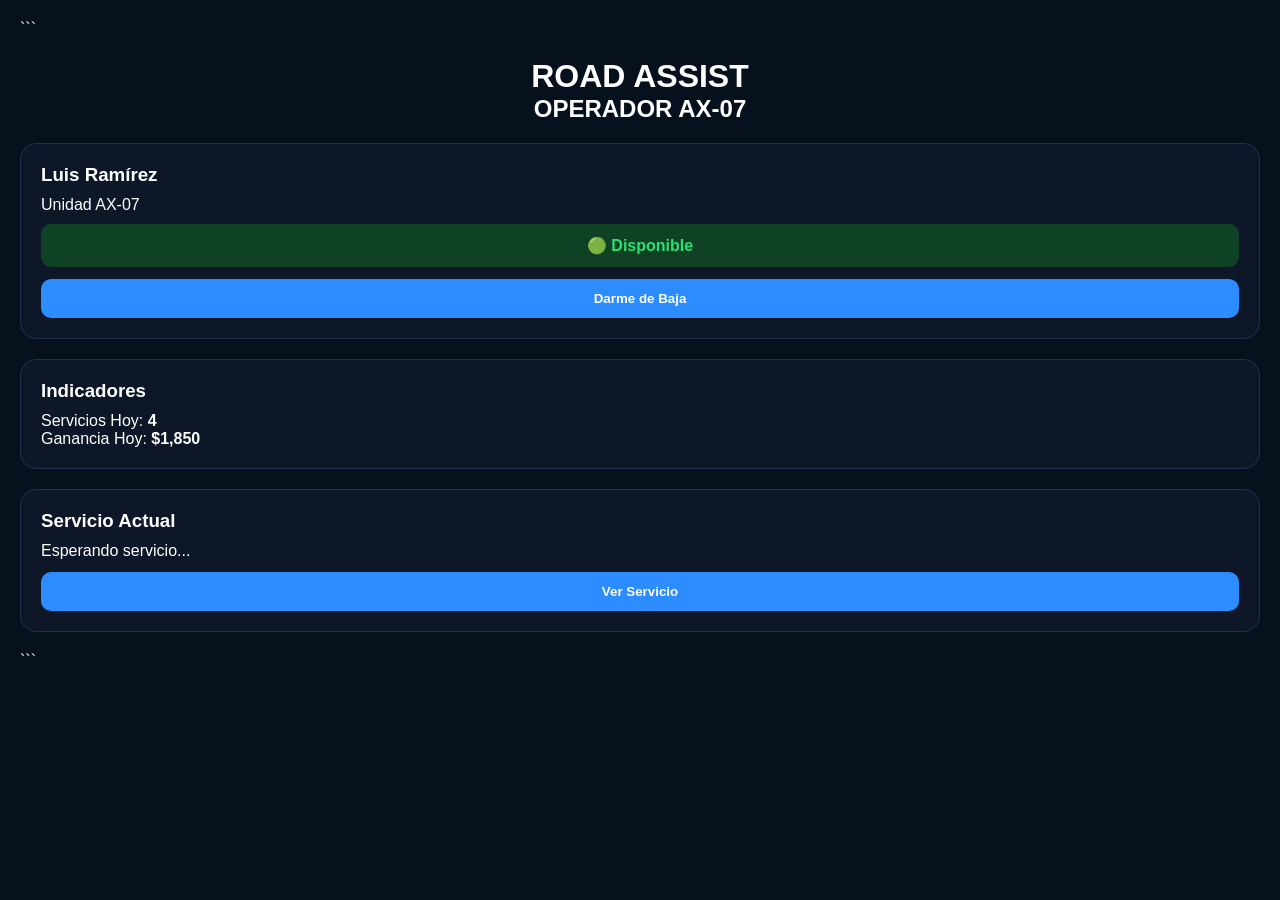
<file: dashboard.html>
<!DOCTYPE html>

<html lang="es">

<head>

<meta charset="UTF-8">

<meta
name="viewport"
content="width=device-width, initial-scale=1.0">

<title>Dashboard Operador</title>

<link rel="stylesheet" href="style.css">

</head>

<body>

<div class="dashboard">

```
<div class="header">

    <h1>
        ROAD ASSIST
    </h1>

    <h2>
        OPERADOR AX-07
    </h2>

</div>

<div class="card">

    <h3>
        Luis Ramírez
    </h3>

    <p>
        Unidad AX-07
    </p>

    <div id="operatorStatus"
         class="status available">

        🟢 Disponible

    </div>

    <button id="toggleStatus">

        Darme de Baja

    </button>

</div>

<div class="card">

    <h3>
        Indicadores
    </h3>

    <p>
        Servicios Hoy:
        <b>4</b>
    </p>

    <p>
        Ganancia Hoy:
        <b>$1,850</b>
    </p>

</div>

<div class="card">

    <h3>
        Servicio Actual
    </h3>

    <p id="serviceMessage">

        Esperando servicio...

    </p>

    <button id="serviceBtn">

        Ver Servicio

    </button>

</div>
```

</div>

<script src="script.js"></script>

</body>

</html>
</file>
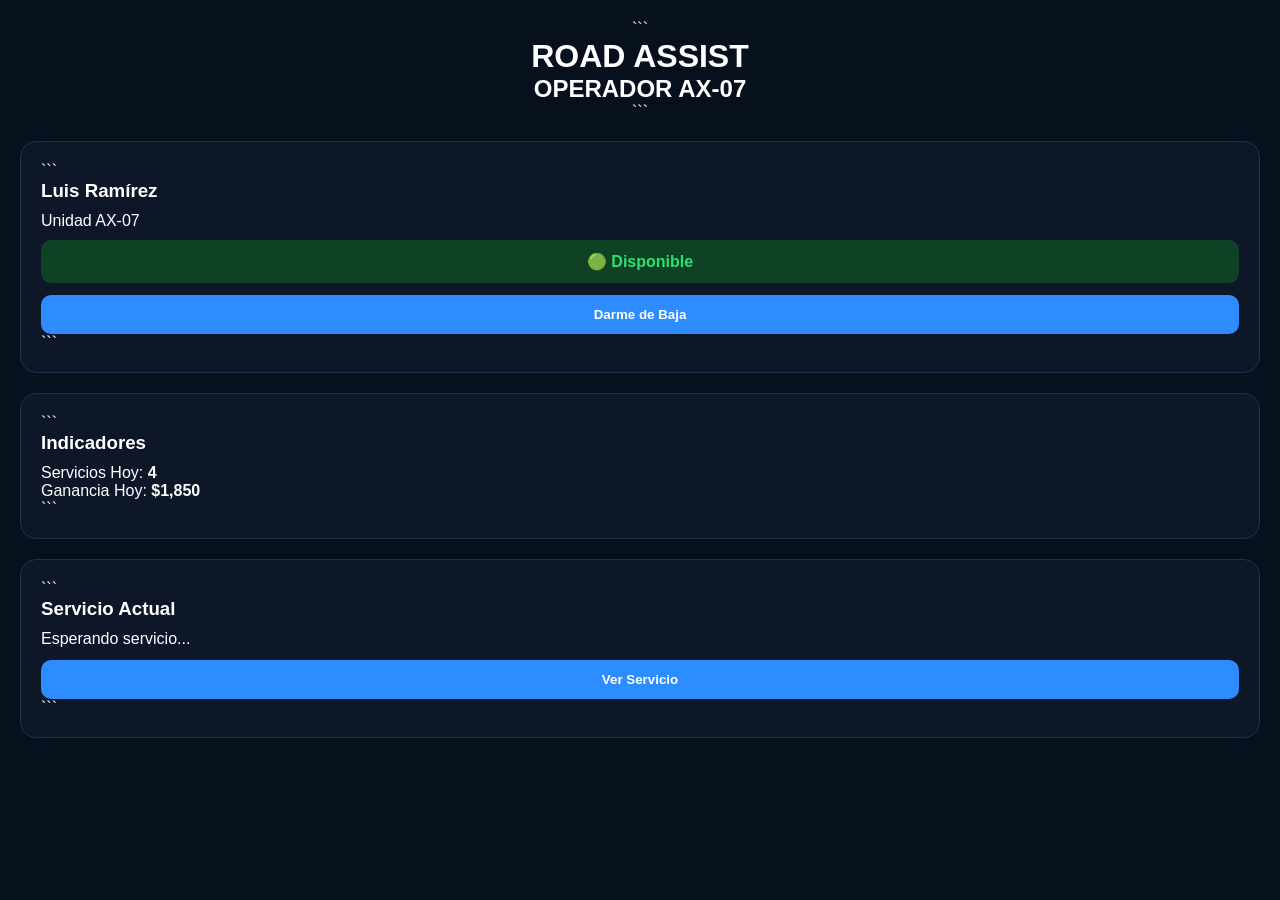
<file: historial.html>
<!DOCTYPE html>

<html lang="es">

<head>

<meta charset="UTF-8">

<meta name="viewport"
content="width=device-width, initial-scale=1.0">

<title>Dashboard Operador</title>

<link rel="stylesheet" href="style.css">

</head>

<body>

<div class="dashboard">

<div class="header">

```
<h1>
    ROAD ASSIST
</h1>

<h2>
    OPERADOR AX-07
</h2>
```

</div>

<div class="card">

```
<h3>
    Luis Ramírez
</h3>

<p>
    Unidad AX-07
</p>

<div id="operatorStatus"
     class="status available">

    🟢 Disponible

</div>

<button id="toggleStatus">

    Darme de Baja

</button>
```

</div>

<div class="card">

```
<h3>
    Indicadores
</h3>

<p>
    Servicios Hoy:
    <b>4</b>
</p>

<p>
    Ganancia Hoy:
    <b>$1,850</b>
</p>
```

</div>

<div class="card">

```
<h3>
    Servicio Actual
</h3>

<p id="serviceMessage">

    Esperando servicio...

</p>

<button id="serviceBtn">

    Ver Servicio

</button>
```

</div>

</div>

<script src="script.js"></script>

</body>

</html>
</file>
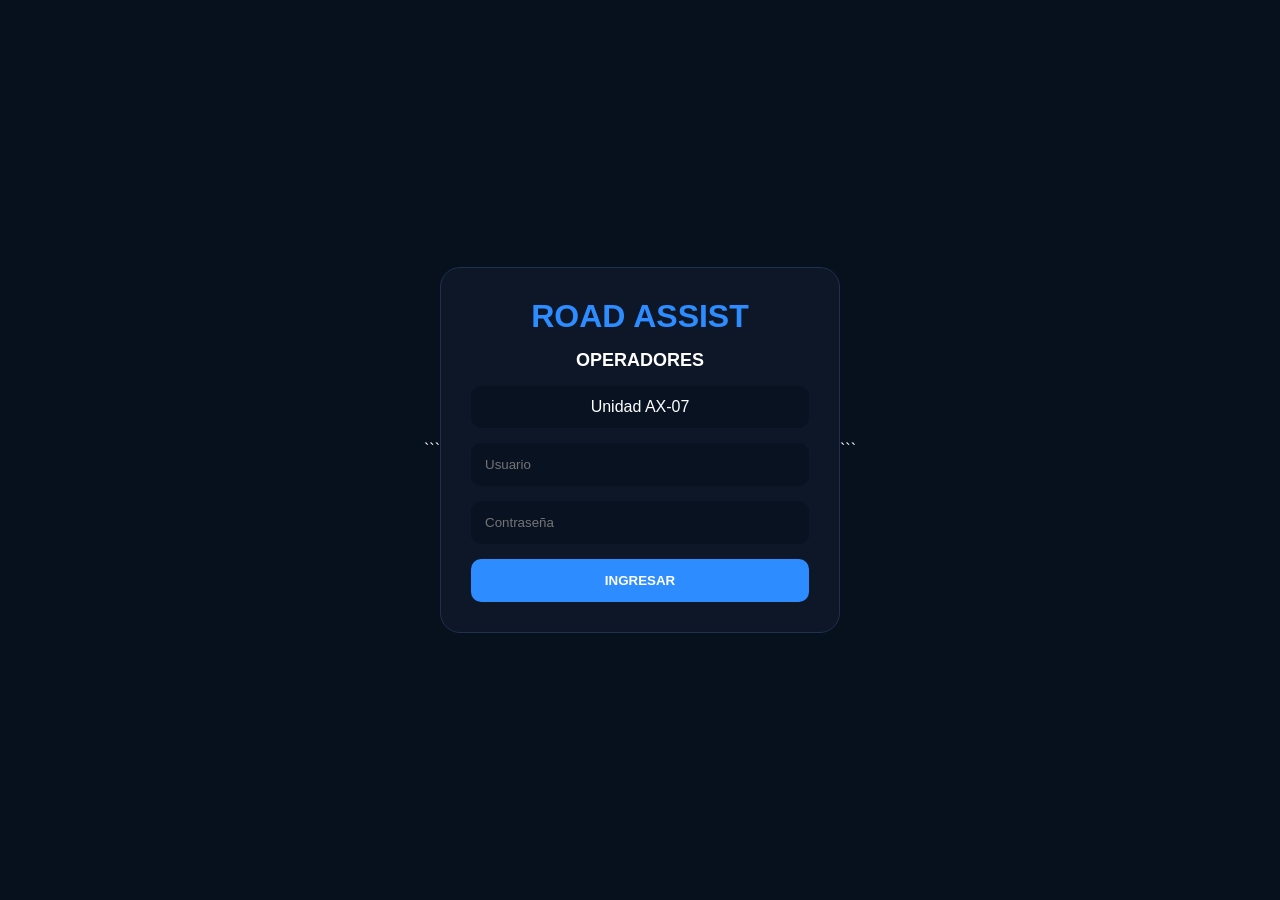
<file: login.html>
<!DOCTYPE html>

<html lang="es">

<head>

<meta charset="UTF-8">
<meta name="viewport" content="width=device-width, initial-scale=1.0">

<title>OPERADORES ASISTENCIA</title>

<link rel="stylesheet" href="style.css">

</head>

<body>

<div class="login-container">

```
<div class="login-card">

    <h1>ROAD ASSIST</h1>

    <h2>OPERADORES</h2>

    <div class="unit-box">
        Unidad AX-07
    </div>

    <input
        type="text"
        id="usuario"
        placeholder="Usuario">

    <input
        type="password"
        id="password"
        placeholder="Contraseña">

    <button id="loginBtn">
        INGRESAR
    </button>

</div>
```

</div>

<script src="script.js"></script>

</body>

</html>
</file>
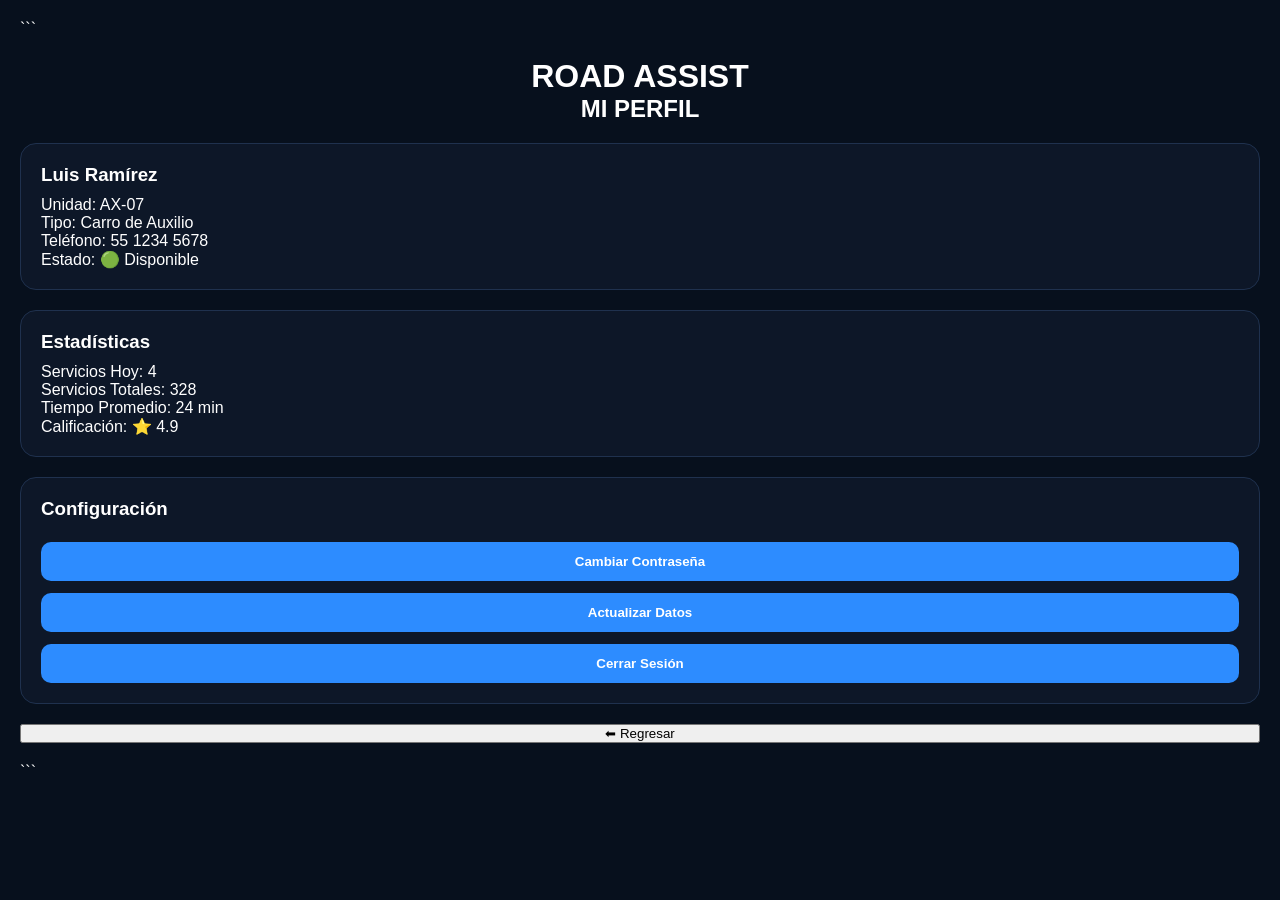
<file: perfil.html>
<!DOCTYPE html>

<html lang="es">

<head>

<meta charset="UTF-8">

<meta name="viewport"
content="width=device-width, initial-scale=1.0">

<title>Perfil Operador</title>

<link rel="stylesheet" href="style.css">

</head>

<body>

<div class="dashboard">

```
<div class="header">

    <h1>ROAD ASSIST</h1>

    <h2>MI PERFIL</h2>

</div>

<div class="card">

    <h3>Luis Ramírez</h3>

    <p>
        Unidad:
        AX-07
    </p>

    <p>
        Tipo:
        Carro de Auxilio
    </p>

    <p>
        Teléfono:
        55 1234 5678
    </p>

    <p>
        Estado:
        🟢 Disponible
    </p>

</div>

<div class="card">

    <h3>Estadísticas</h3>

    <p>
        Servicios Hoy:
        4
    </p>

    <p>
        Servicios Totales:
        328
    </p>

    <p>
        Tiempo Promedio:
        24 min
    </p>

    <p>
        Calificación:
        ⭐ 4.9
    </p>

</div>

<div class="card">

    <h3>Configuración</h3>

    <button>
        Cambiar Contraseña
    </button>

    <button>
        Actualizar Datos
    </button>

    <button>
        Cerrar Sesión
    </button>

</div>

<button onclick="window.location.href='dashboard.html'">

    ⬅ Regresar

</button>
```

</div>

<script src="script.js"></script>

</body>

</html>
</file>
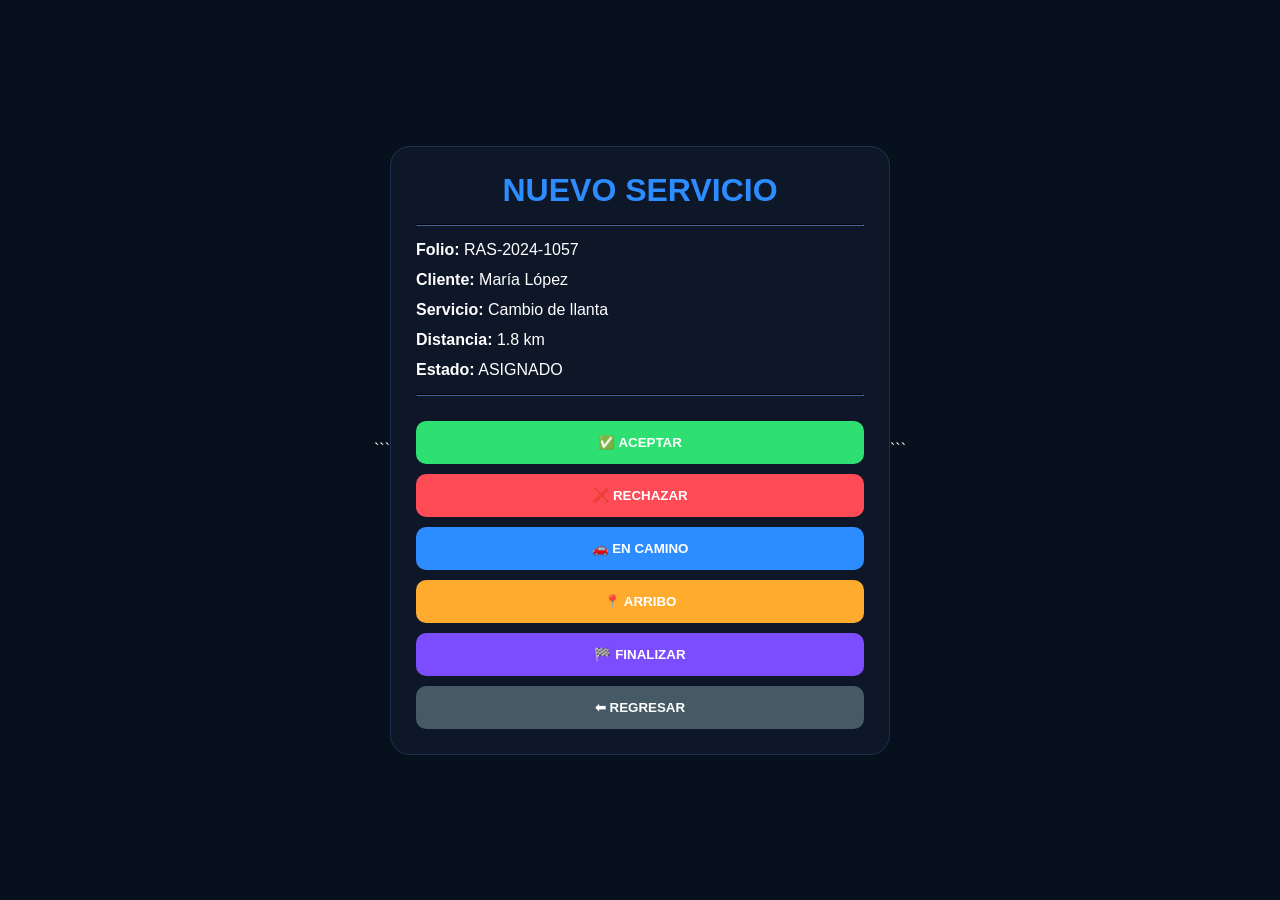
<file: servicio.html>
<!DOCTYPE html>

<html lang="es">

<head>

<meta charset="UTF-8">

<meta name="viewport"
content="width=device-width, initial-scale=1.0">

<title>Servicio Operador</title>

<link rel="stylesheet" href="style.css">

</head>

<body>

<div class="service-container">

```
<div class="service-card">

    <h1>
        NUEVO SERVICIO
    </h1>

    <hr>

    <p>
        <strong>Folio:</strong>
        RAS-2024-1057
    </p>

    <p>
        <strong>Cliente:</strong>
        María López
    </p>

    <p>
        <strong>Servicio:</strong>
        Cambio de llanta
    </p>

    <p>
        <strong>Distancia:</strong>
        1.8 km
    </p>

    <p>
        <strong>Estado:</strong>
        <span id="estado">
            ASIGNADO
        </span>
    </p>

    <hr>

    <button id="acceptBtn">
        ✅ ACEPTAR
    </button>

    <button id="rejectBtn">
        ❌ RECHAZAR
    </button>

    <button id="routeBtn">
        🚗 EN CAMINO
    </button>

    <button id="arriveBtn">
        📍 ARRIBO
    </button>

    <button id="finishBtn">
        🏁 FINALIZAR
    </button>

    <button id="backBtn">
        ⬅ REGRESAR
    </button>

</div>
```

</div>

<script src="script.js"></script>

</body>

</html>
</file>
<file: style.css>
*{
margin:0;
padding:0;
box-sizing:border-box;
font-family:Arial, Helvetica, sans-serif;
}

body{
background:#07101d;
color:white;
min-height:100vh;
}

/* LOGIN */

.login-container{
height:100vh;
display:flex;
justify-content:center;
align-items:center;
}

.login-card{
width:400px;
background:#0d1728;
padding:30px;
border-radius:20px;
border:1px solid #1f314e;
display:flex;
flex-direction:column;
gap:15px;
}

.login-card h1{
text-align:center;
color:#2d8cff;
}

.login-card h2{
text-align:center;
font-size:18px;
}

.unit-box{
background:#081221;
padding:12px;
border-radius:10px;
text-align:center;
}

.login-card input{
padding:14px;
border-radius:10px;
border:none;
background:#081221;
color:white;
}

.login-card button{
padding:14px;
border:none;
border-radius:10px;
background:#2d8cff;
color:white;
font-weight:bold;
cursor:pointer;
}

/* DASHBOARD */

.dashboard{
padding:20px;
display:flex;
flex-direction:column;
gap:20px;
}

.header{
text-align:center;
}

.card{
background:#0d1728;
border:1px solid #1f314e;
border-radius:16px;
padding:20px;
}

.card h3{
margin-bottom:10px;
}

.card button{
width:100%;
margin-top:12px;
padding:12px;
border:none;
border-radius:10px;
cursor:pointer;
background:#2d8cff;
color:white;
font-weight:bold;
}

.status{
padding:12px;
border-radius:10px;
margin-top:10px;
font-weight:bold;
text-align:center;
}

.available{
background:#0f4125;
color:#2ee071;
}

.offline{
background:#4b1010;
color:#ff4b55;
}

/* SERVICIO */

.service-container{
display:flex;
justify-content:center;
align-items:center;
padding:30px;
min-height:100vh;
}

.service-card{
width:500px;
background:#0d1728;
border:1px solid #1f314e;
border-radius:20px;
padding:25px;
}

.service-card h1{
text-align:center;
margin-bottom:15px;
color:#2d8cff;
}

.service-card p{
margin-bottom:12px;
}

.service-card hr{
margin:15px 0;
border-color:#1f314e;
}

.service-card button{
width:100%;
margin-top:10px;
padding:14px;
border:none;
border-radius:10px;
font-weight:bold;
cursor:pointer;
color:white;
}

#acceptBtn{
background:#2ee071;
}

#rejectBtn{
background:#ff4b55;
}

#routeBtn{
background:#2d8cff;
}

#arriveBtn{
background:#ffab2e;
}

#finishBtn{
background:#7c4dff;
}

#backBtn{
background:#455a64;
}

button:hover{
opacity:.9;
}

@media(max-width:768px){

.login-card,
.service-card{
width:95%;
}

.dashboard{
padding:10px;
}

}
</file>
